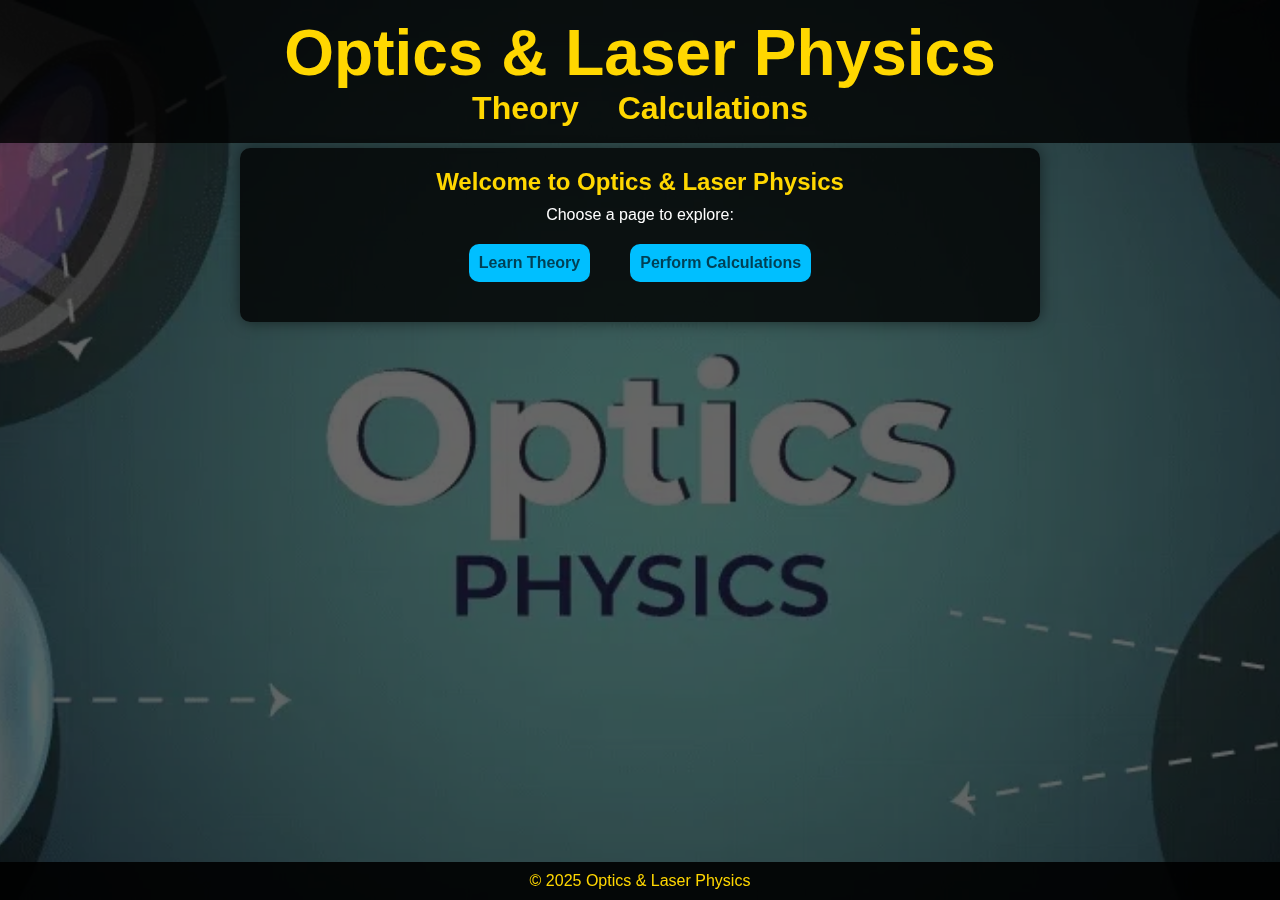
<file: index.html>
<!DOCTYPE html>
<html lang="en">
<head>
    <meta charset="UTF-8">
    <meta name="viewport" content="width=device-width, initial-scale=1.0">
    <title>Optics & Laser Physics</title>
    <link rel="stylesheet" href="style.css">
</head>
<body>
    <header>
        <h1>Optics & Laser Physics</h1>
        <nav>
            <a href="theory.html">Theory</a>
            <a href="calculations.html">Calculations</a>
        </nav>
    </header>

    <main>
        <h2>Welcome to Optics & Laser Physics</h2>
        <p>Choose a page to explore:</p>
        <div class="btns">
        <a href="theory.html" class="btn"> Learn Theory</a>
        <a href="calculations.html" class="btn">Perform Calculations</a>
        </div>
    </main>

    <footer>
        <p>&copy; 2025 Optics & Laser Physics</p>

    </footer>
</body>
</html>
</file>
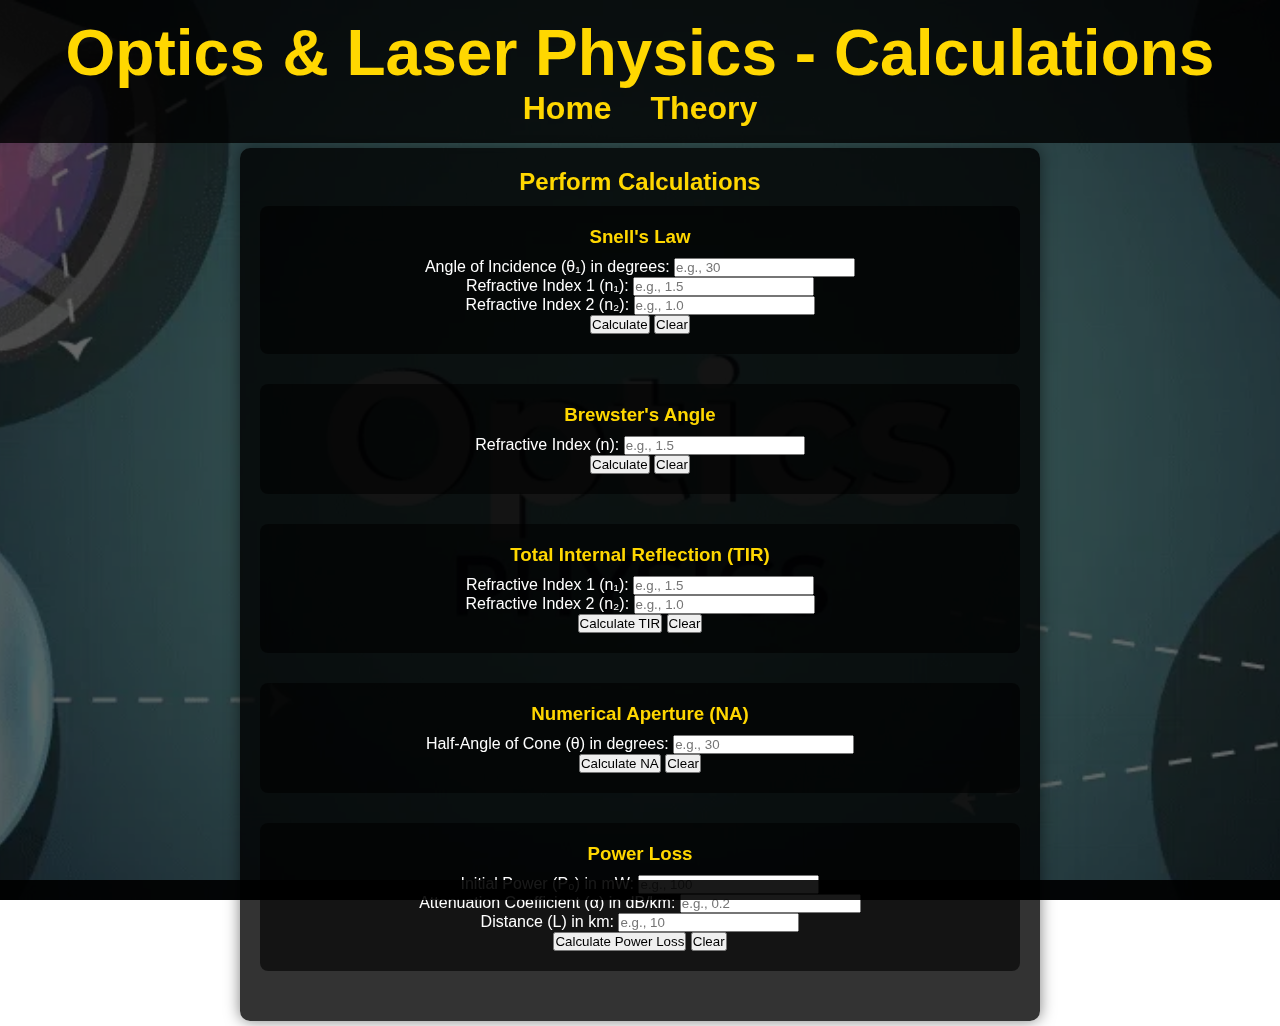
<file: calculations.html>
<!DOCTYPE html>
<html lang="en">
<head>
    <meta charset="UTF-8">
    <meta name="viewport" content="width=device-width, initial-scale=1.0">
    <title>Calculations - Optics & Laser Physics</title>
    <link rel="stylesheet" href="style.css">
</head>
<body>
    <header>
        <h1>Optics & Laser Physics - Calculations</h1>
        <nav>
            <a href="index.html">Home</a>
            <a href="theory.html">Theory</a>
        </nav>
    </header>

    <main>
        <h2>Perform Calculations</h2>

        <!-- Snell's Law -->
        <section>
            <h3>Snell's Law</h3>
            <label>Angle of Incidence (θ₁) in degrees:</label>
            <input type="number" id="angle1" placeholder="e.g., 30">
            <br>
            <label>Refractive Index 1 (n₁):</label>
            <input type="number" id="n1" placeholder="e.g., 1.5">
            <br>
            <label>Refractive Index 2 (n₂):</label>
            <input type="number" id="n2" placeholder="e.g., 1.0">
            <br>
            <button onclick="calculateSnellsLaw()">Calculate</button>
            <button onclick="clearSnellsLaw()">Clear</button>
            <p id="snellResult"></p>
        </section>

        <!-- Brewster's Angle -->
        <section>
            <h3>Brewster's Angle</h3>
            <label>Refractive Index (n):</label>
            <input type="number" id="brewerIndex" placeholder="e.g., 1.5">
            <br>
            <button onclick="calculateBrewster()">Calculate</button>
            <button onclick="clearBrewster()">Clear</button>
            <p id="brewsterResult"></p>
        </section>

        <!-- Total Internal Reflection (TIR) -->
        <section>
            <h3>Total Internal Reflection (TIR)</h3>
            <label>Refractive Index 1 (n₁):</label>
            <input type="number" id="tirN1" placeholder="e.g., 1.5">
            <br>
            <label>Refractive Index 2 (n₂):</label>
            <input type="number" id="tirN2" placeholder="e.g., 1.0">
            <br>
            <button onclick="calculateTIR()">Calculate TIR</button>
            <button onclick="clearTIR()">Clear</button>
            <p id="tirResult"></p>
        </section>

        <!-- Numerical Aperture (NA) -->
        <section>
            <h3>Numerical Aperture (NA)</h3>
<!--             <label>Refractive Index (n):</label> -->
<!--             <input type="number" id="naN" placeholder="e.g., 1.5"> -->
<!--             <br> -->
            <label>Half-Angle of Cone (θ) in degrees:</label>
            <input type="number" id="naTheta" placeholder="e.g., 30">
            <br>
            <button onclick="calculateNA()">Calculate NA</button>
            <button onclick="clearNA()">Clear</button>
            <p id="naResult"></p>
        </section>

        <!-- Number of Modes -->
        <!-- <section>
            <h3>Number of Modes</h3>
            <label>Numerical Aperture (NA):</label>
            <input type="number" id="numModesNA" placeholder="e.g., 0.2">
            <br>
            <label>Wavelength (λ) in micrometers:</label>
            <input type="number" id="numModesLambda" placeholder="e.g., 0.8">
            <br>
            <button onclick="calculateModes()">Calculate Modes</button>
            <button onclick="clearModes()">Clear</button>
            <p id="modesResult"></p>
        </section> -->

        <!-- Power Loss -->
        <section>
            <h3>Power Loss</h3>
            <label>Initial Power (P₀) in mW:</label>
            <input type="number" id="powerInitial" placeholder="e.g., 100">
            <br>
            <label>Attenuation Coefficient (α) in dB/km:</label>
            <input type="number" id="attenuation" placeholder="e.g., 0.2">
            <br>
            <label>Distance (L) in km:</label>
            <input type="number" id="distance" placeholder="e.g., 10">
            <br>
            <button onclick="calculatePowerLoss()">Calculate Power Loss</button>
            <button onclick="clearPowerLoss()">Clear</button>
            <p id="powerLossResult"></p>
        </section>
    </main>

    <footer>
        <!-- <p>&copy; 2025 Optics & Laser Physics</p> -->
    </footer>

    <script>
        // Snell's Law
        function calculateSnellsLaw() {
            const angle1 = parseFloat(document.getElementById("angle1").value);
            const n1 = parseFloat(document.getElementById("n1").value);
            const n2 = parseFloat(document.getElementById("n2").value);

            if (isNaN(angle1) || isNaN(n1) || isNaN(n2)) {
                alert("Please enter valid numbers.");
                return;
            }

            const angle1Rad = angle1 * (Math.PI / 180);
            const angle2Rad = Math.asin((n1 / n2) * Math.sin(angle1Rad));
            const angle2 = angle2Rad * (180 / Math.PI);

            document.getElementById("snellResult").innerText = 
                `Refracted Angle (θ₂) = ${angle2.toFixed(2)}°`;
        }

        function clearSnellsLaw() {
            document.getElementById("angle1").value = '';
            document.getElementById("n1").value = '';
            document.getElementById("n2").value = '';
            document.getElementById("snellResult").innerText = '';
        }

        // Brewster's Angle
        function calculateBrewster() {
            const n = parseFloat(document.getElementById("brewerIndex").value);
            if (isNaN(n)) {
                alert("Please enter a valid number.");
                return;
            }

            const brewsterAngleRad = Math.atan(n);
            const brewsterAngle = brewsterAngleRad * (180 / Math.PI);

            document.getElementById("brewsterResult").innerText = 
                `Brewster's Angle = ${brewsterAngle.toFixed(2)}°`;
        }

        function clearBrewster() {
            document.getElementById("brewerIndex").value = '';
            document.getElementById("brewsterResult").innerText = '';
        }

        // TIR Calculation
        function calculateTIR() {
            const n1 = parseFloat(document.getElementById("tirN1").value);
            const n2 = parseFloat(document.getElementById("tirN2").value);

            if (isNaN(n1) || isNaN(n2)) {
                alert("Please enter valid numbers.");
                return;
            }

            if (n1 > n2) {
                const criticalAngleRad = Math.asin(n2 / n1);
                const criticalAngle = criticalAngleRad * (180 / Math.PI);
                document.getElementById("tirResult").innerText = 
                    `Critical Angle = ${criticalAngle.toFixed(2)}° (TIR occurs when incidence > ${criticalAngle.toFixed(2)}°)`;
            } else {
                document.getElementById("tirResult").innerText = 
                    "TIR does not occur as n1 ≤ n2.";
            }
        }

        function clearTIR() {
            document.getElementById("tirN1").value = '';
            document.getElementById("tirN2").value = '';
            document.getElementById("tirResult").innerText = '';
        }

        // Numerical Aperture (NA)
        function calculateNA() {
            // const n = parseFloat(document.getElementById("naN").value);
            const theta = parseFloat(document.getElementById("naTheta").value);

            if ( isNaN(theta)) {
                alert("Please enter valid numbers.");
                return;
            }

            const thetaRad = theta * (Math.PI / 180);
            const na = Math.sin(thetaRad);

            document.getElementById("naResult").innerText = 
                `Numerical Aperture (NA) = ${na.toFixed(3)}`;
        }

        function clearNA() {
            // document.getElementById("naN").value = '';
            document.getElementById("naTheta").value = '';
            document.getElementById("naResult").innerText = '';
        }

        // Number of Modes
        function calculateModes() {
            const na = parseFloat(document.getElementById("numModesNA").value);
            const lambda = parseFloat(document.getElementById("numModesLambda").value);

            if (isNaN(na) || isNaN(lambda)) {
                alert("Please enter valid numbers.");
                return;
            }

            const V = (Math.PI * na * lambda) / (2 * na);
            const modes = Math.floor(V ** 2 / 2);

            document.getElementById("modesResult").innerText = 
                `Number of Modes = ${modes}`;
        }

        function clearModes() {
            document.getElementById("numModesNA").value = '';
            document.getElementById("numModesLambda").value = '';
            document.getElementById("modesResult").innerText = '';
        }

        // Power Loss Calculation
        function calculatePowerLoss() {
            const P0 = parseFloat(document.getElementById("powerInitial").value);
            const alpha = parseFloat(document.getElementById("attenuation").value);
            const L = parseFloat(document.getElementById("distance").value);

            if (isNaN(P0) || isNaN(alpha) || isNaN(L)) {
                alert("Please enter valid numbers.");
                return;
            }

            const powerLoss = P0 * Math.pow(10, -alpha * L / 10);
            document.getElementById("powerLossResult").innerText = 
                `Power after loss = ${powerLoss.toFixed(2)} mW`;
        }

        function clearPowerLoss() {
            document.getElementById("powerInitial").value = '';
            document.getElementById("attenuation").value = '';
            document.getElementById("distance").value = '';
            document.getElementById("powerLossResult").innerText = '';
        }
    </script>
</body>
</html>
</file>
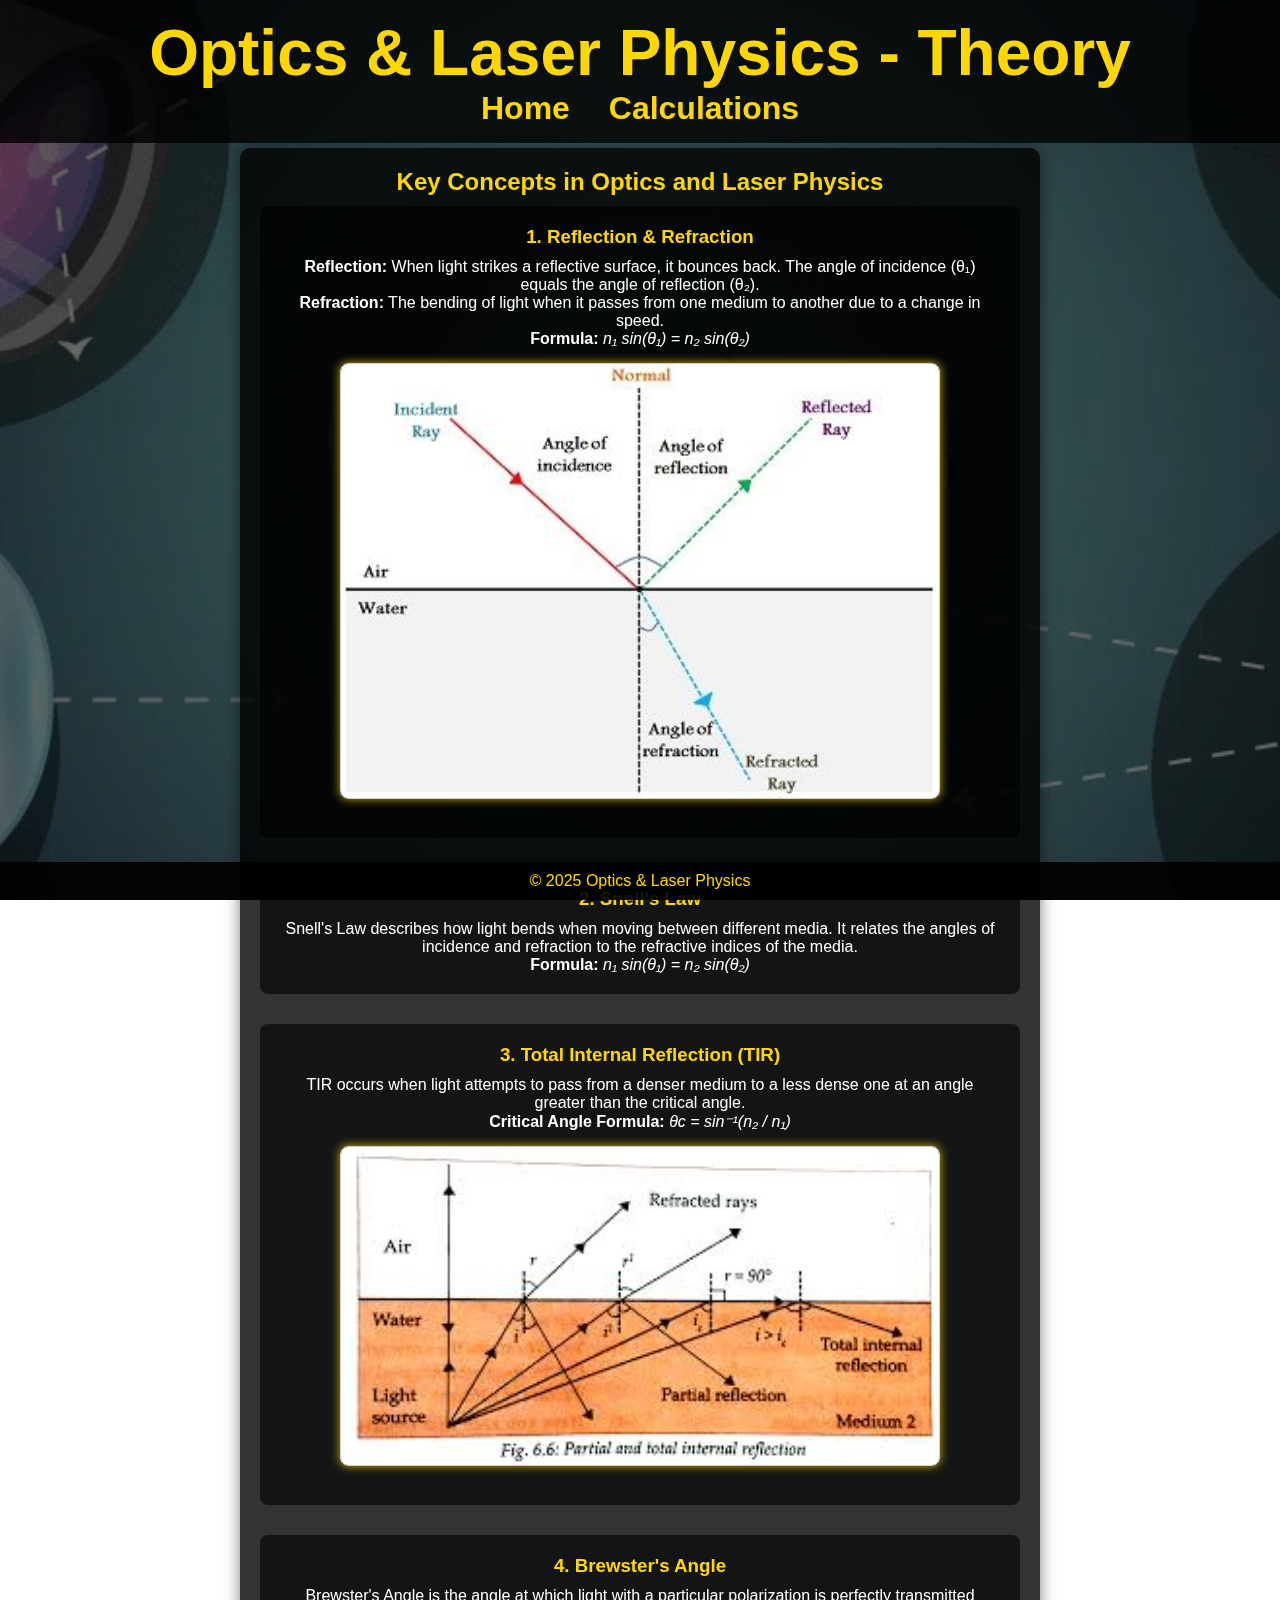
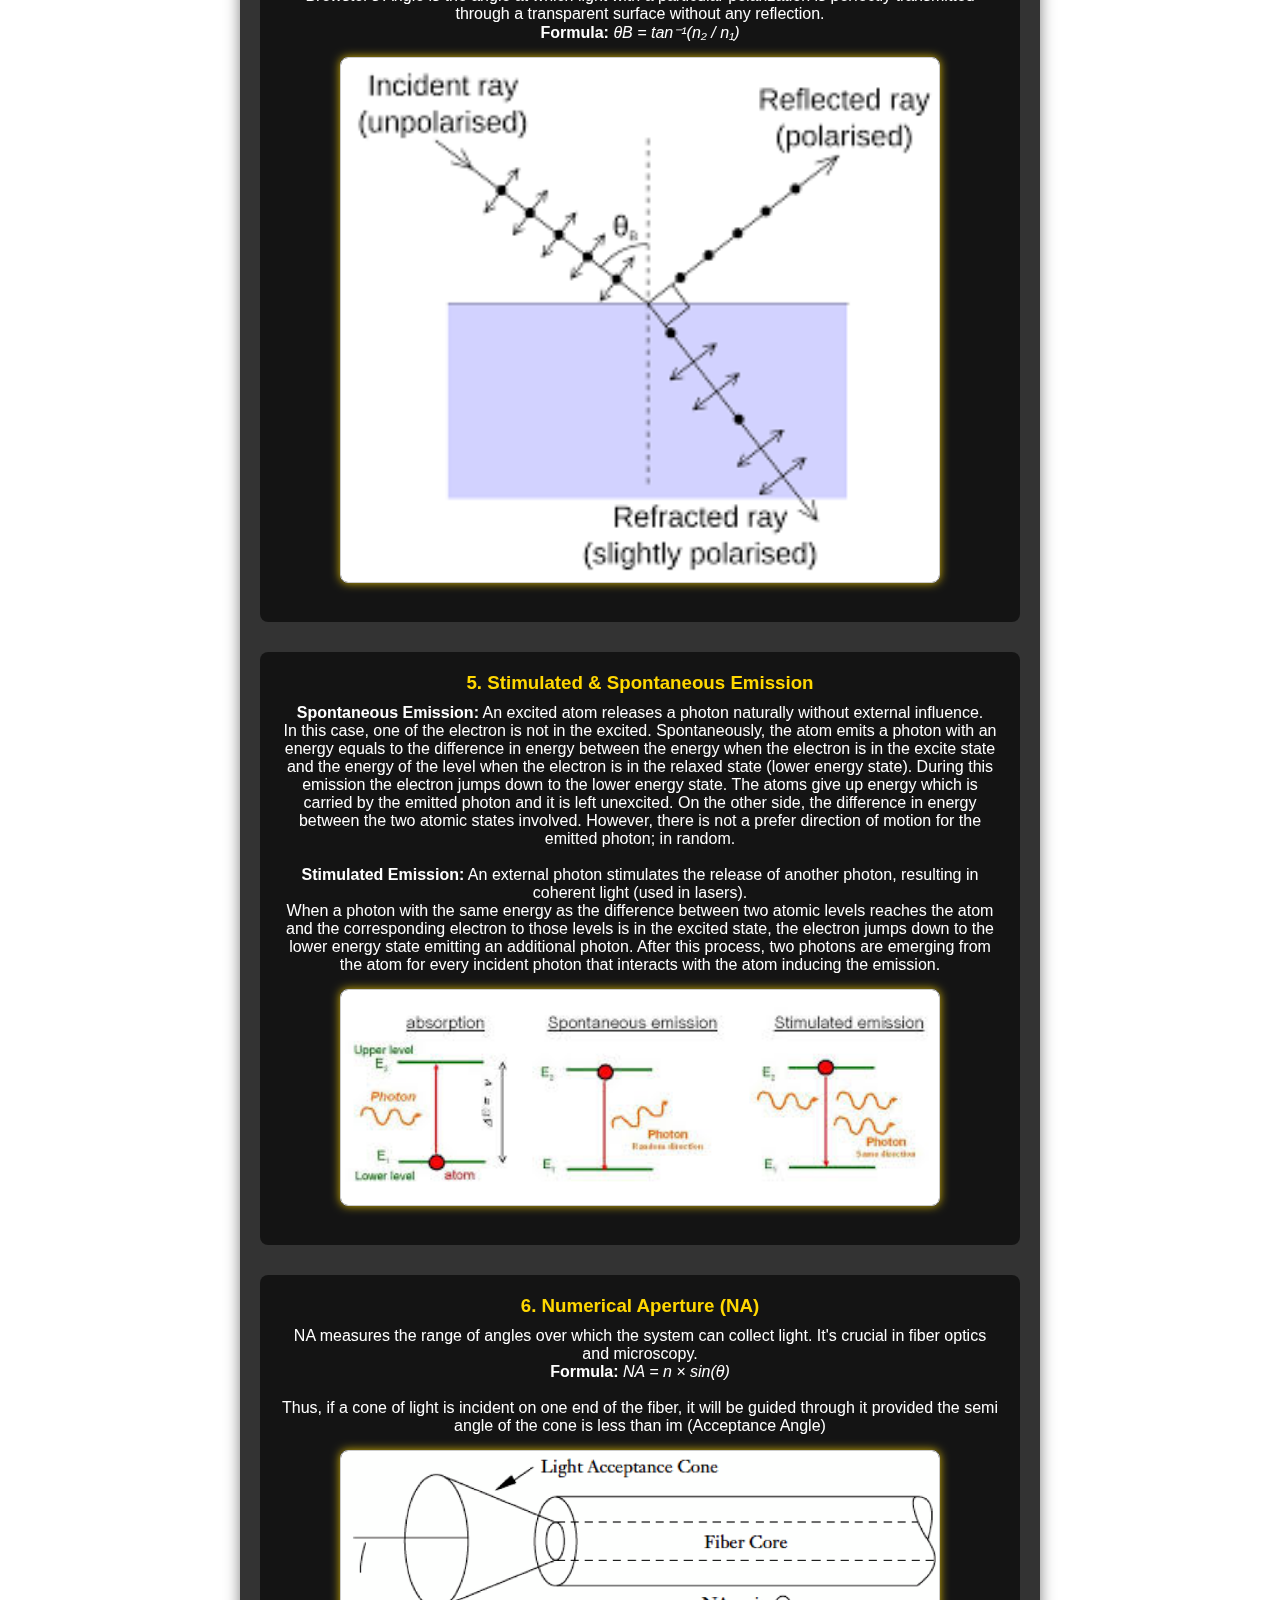
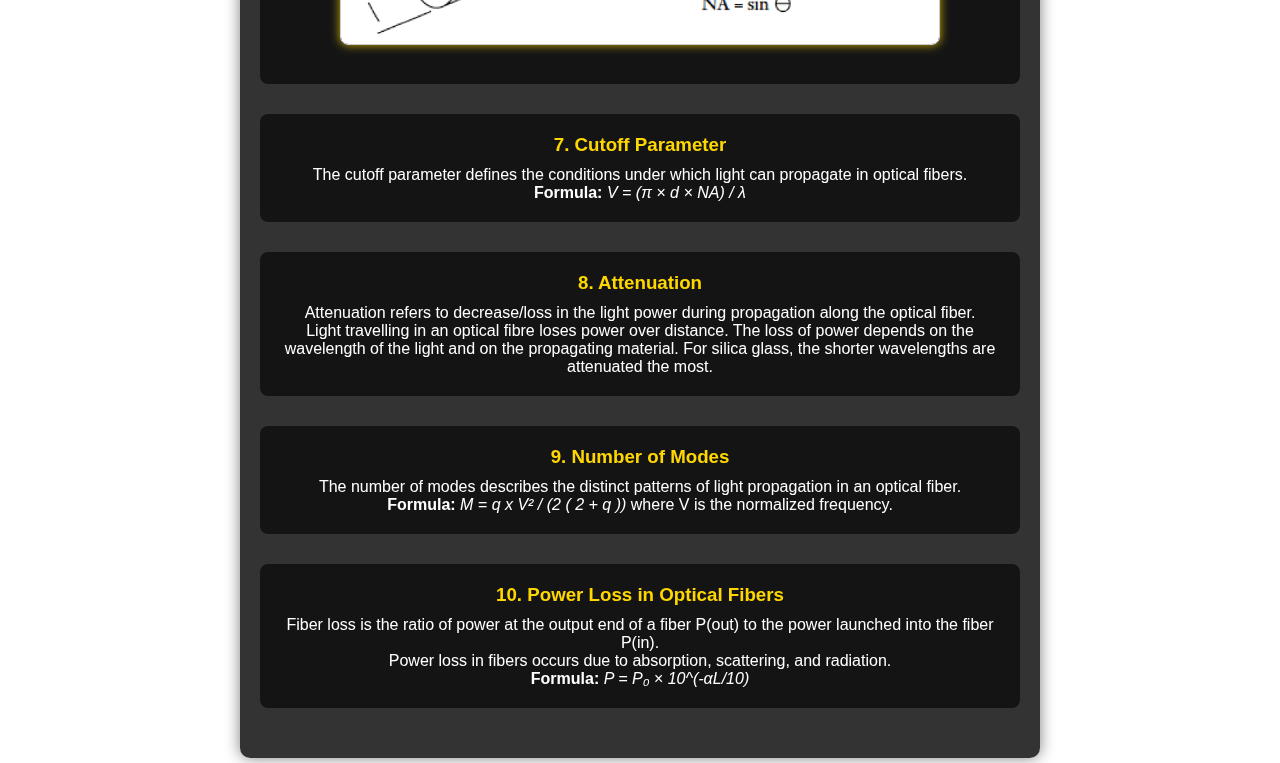
<file: theory.html>
<!DOCTYPE html>
<html lang="en">
<head>
    <meta charset="UTF-8">
    <meta name="viewport" content="width=device-width, initial-scale=1.0">
    <title>Theory - Optics & Laser Physics</title>
    <link rel="stylesheet" href="style.css">
</head>
<body>
    <header>
        <h1>Optics & Laser Physics - Theory</h1>
        <nav>
            <a href="index.html">Home</a>
            <a href="calculations.html">Calculations</a>
        </nav>
    </header>

    <main>
        <h2>Key Concepts in Optics and Laser Physics</h2>

        <!-- Reflection & Refraction -->
        <section>
            <h3>1. Reflection & Refraction</h3>
            <p><strong>Reflection:</strong> When light strikes a reflective surface, it bounces back. The angle of incidence (θ₁) equals the angle of reflection (θ₂).</p>
            <p><strong>Refraction:</strong> The bending of light when it passes from one medium to another due to a change in speed.</p>
            <p><strong>Formula:</strong> <em>n₁ sin(θ₁) = n₂ sin(θ₂)</em></p>
            <img src="reflection-refraction.jpg" alt="Reflection and Refraction Diagram" style="width:100%; max-width:600px; border:1px solid #ccc;">
        </section>

        <!-- Snell's Law -->
        <section>
            <h3>2. Snell's Law</h3>
            <p>Snell's Law describes how light bends when moving between different media. It relates the angles of incidence and refraction to the refractive indices of the media.</p>
            <p><strong>Formula:</strong> <em>n₁ sin(θ₁) = n₂ sin(θ₂)</em></p>
            <!-- <img src="snells-law.jpg" alt="Snell's Law Diagram" style="width:100%; max-width:600px; border:1px solid #ccc;"> -->
        </section>

        <!-- Total Internal Reflection (TIR) -->
        <section>
            <h3>3. Total Internal Reflection (TIR)</h3>
            <p>TIR occurs when light attempts to pass from a denser medium to a less dense one at an angle greater than the critical angle.</p>
            <p><strong>Critical Angle Formula:</strong> <em>θc = sin⁻¹(n₂ / n₁)</em></p>
            <img src="tir.jpg" alt="Total Internal Reflection Diagram" style="width:100%; max-width:600px; border:1px solid #ccc;">
        </section>

        <!-- Brewster's Angle -->
        <section>
            <h3>4. Brewster's Angle</h3>
            <p>Brewster's Angle is the angle at which light with a particular polarization is perfectly transmitted through a transparent surface without any reflection.</p>
            <p><strong>Formula:</strong> <em>θB = tan⁻¹(n₂ / n₁)</em></p>
            <img src="brewsters-angle.jpg" alt="Brewster's Angle Diagram" style="width:100%; max-width:600px; border:1px solid #ccc;">
        </section>

        <!-- Stimulated & Spontaneous Emission -->
        <section>
            <h3>5. Stimulated & Spontaneous Emission</h3>
            <p><strong>Spontaneous Emission:</strong> An excited atom releases a photon naturally without external influence.</p>
            <p>In this case, one of the electron is not in the excited. Spontaneously, the atom emits a photon with an energy equals to 
                the difference in energy between the energy when the electron is in the excite state and the energy of the level when the
                electron is in the relaxed state (lower energy state). During this emission the electron jumps down to the lower energy 
                state. The atoms give up energy which is carried by the emitted photon and it is left unexcited. On the other side, 
                the difference in energy between the two atomic states involved. However, there is not a prefer direction of motion 
                for the emitted photon; in random.</p>
                <br>
            <p><strong>Stimulated Emission:</strong> An external photon stimulates the release of another photon, resulting in coherent light (used in lasers).</p>
            <p>When a photon with the same energy as the difference between two atomic levels reaches the atom and the corresponding
                electron to those levels is in the excited state, the electron jumps down to the lower energy state emitting an additional
                photon. After this process, two photons are emerging from the atom for every incident photon that interacts with the
                atom inducing the emission.</p>
            <img src="emission.jpg" alt="Spontaneous and Stimulated Emission" style="width:100%; max-width:600px; border:1px solid #ccc;">
        </section>

        <!-- Numerical Aperture (NA) -->
        <section>
            <h3>6. Numerical Aperture (NA)</h3>
            <p>NA measures the range of angles over which the system can collect light. It's crucial in fiber optics and microscopy.</p>
            <p><strong>Formula:</strong> <em>NA = n × sin(θ)</em></p>
            <br>
            <p>Thus, if a cone of light is incident on one end of the fiber, it will be guided through it provided the semi angle of 
                the cone is less than im (Acceptance Angle)</p>
            <img src="numerical-aperture.jpg" alt="Numerical Aperture Diagram" style="width:100%; max-width:600px; border:1px solid #ccc;">
        </section>

        <!-- Cutoff Parameter -->
        <section>
            <h3>7. Cutoff Parameter</h3>
            <p>The cutoff parameter defines the conditions under which light can propagate in optical fibers.</p>
            <p><strong>Formula:</strong> <em>V = (π × d × NA) / λ</em></p>
            <!-- <img src="cutoff-parameter.jpg" alt="Cutoff Parameter Illustration" style="width:100%; max-width:600px; border:1px solid #ccc;"> -->
        </section>

        <section>
            <h3>8. Attenuation</h3>
            <p>Attenuation refers to decrease/loss in the light power during propagation along the optical fiber.</p>
            <p>Light travelling in an optical fibre loses power over distance. The loss of power depends on the wavelength of the light 
                and on the propagating material. For silica glass, the shorter wavelengths are attenuated the most.</p>
        </section>

        <!-- Number of Modes -->
        <section>
            <h3>9. Number of Modes</h3>
            <p>The number of modes describes the distinct patterns of light propagation in an optical fiber.</p>
            <p><strong>Formula:</strong> <em>M = q x V² / (2 ( 2 + q ))</em> where V is the normalized frequency.</p>
            <!-- <img src="number-of-modes.jpg" alt="Number of Modes Diagram" style="width:100%; max-width:600px; border:1px solid #ccc;"> -->
        </section>

        <!-- Power Loss in Optical Fibers -->
        <section>
            <h3>10. Power Loss in Optical Fibers</h3>
            <p>Fiber loss is the ratio of power at the output end of a fiber P(out) to the power launched into the fiber P(in). </p>
            <p>Power loss in fibers occurs due to absorption, scattering, and radiation.</p>
            <p><strong>Formula:</strong> <em>P = P₀ × 10^(-αL/10)</em></p>
            <!-- <img src="power-loss.jpg" alt="Power Loss in Optical Fibers" style="width:100%; max-width:600px; border:1px solid #ccc;"> -->
        </section>
    </main>

    <footer>
        <p>&copy; 2025 Optics & Laser Physics</p>
    </footer>
</body>
</html>
</file>
<file: style.css>
/* General Reset */
* {
    margin: 0;
    padding: 0;
    box-sizing: border-box;
}

/* Body Styling */
body {
    font-family: 'Arial', sans-serif;
    background: url('background.jpg') no-repeat center center fixed; /* Background Image */
    background-size: cover;
    color: #ffffff; /* White text for contrast */
    padding: 0;
    margin: 0;
}

/* Overlay for Better Text Visibility */
body::before {
    content: '';
    position: fixed;
    top: 0;
    left: 0;
    width: 100%;
    height: 100%;
    background: rgba(0, 0, 0, 0.6); /* Dark overlay */
    z-index: -1;
}

/* Header */
header {
    background-color: rgba(0, 0, 0, 0.8);
    padding: 1rem;
    text-align: center;
    font-size: 2rem;
    font-weight: bold;
    color: #FFD700; /* Golden Header */
}

nav a {
    color: #FFD700;
    margin: 0 15px;
    text-decoration: none;
    font-weight: bold;
}

nav a:hover {
    text-decoration: underline;
    color: #FF6347;
}

/* Main Content */
main {
    background-color: rgba(0, 0, 0, 0.8);/* Light background for contrast */
    padding: 20px;
    border-radius: 10px;
    margin: 5px auto;
    max-width: 800px;
    box-shadow: 0 0 15px rgba(0, 0, 0, 0.5);
    text-align: center;
}

/* Section Styling */
section {
    margin-bottom: 30px;
    padding: 15px;
    background-color: rgba(0, 0, 0, 0.6);
    border-radius: 8px;
    padding: 20px;
}

h2, h3 {
    color: #FFD700;
    margin-bottom: 10px;
}

/* Images */
img {
    width: 100%;
    max-width: 600px;
    border-radius: 8px;
    margin: 15px 0;
    border: 2px solid #FFD700;
    box-shadow: 0 0 10px rgba(255, 215, 0, 0.8);
}

/* Footer */
footer {
    background-color: rgba(0, 0, 0, 0.9);
    color: #FFD700;
    text-align: center;
    padding: 10px;
    position: fixed;
    width: 100%;
    bottom: 0;
}

.btns{
    display: flex;
    flex-direction: row;
    justify-content: center;
    text-decoration: none;

    
}

.btn{
    background-color: #00BFFF;
    font-family:Arial, Helvetica, sans-serif;
    padding: 10px;
    margin: 20px;
    display: flex;
    flex-direction: column;
    width: fit-content;
    text-decoration: none;
    border-radius: 10px;
    color: rgba(0, 0, 0, 0.668);
    font-weight:900;
}

.btn:hover{
    cursor: pointer;
}
</file>
